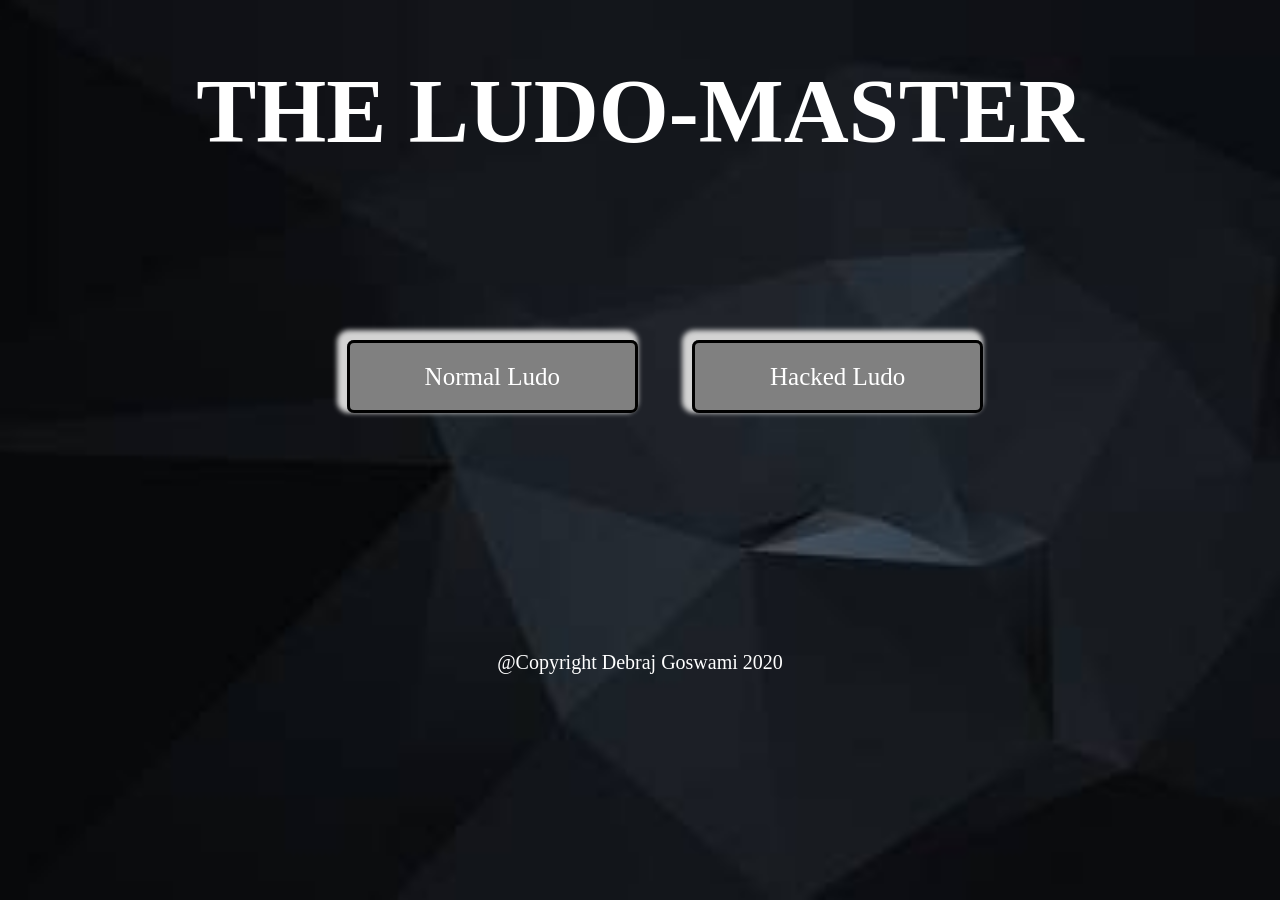
<file: SF-task3-master/index.html>
<!DOCTYPE html>
<html lang="en" dir="ltr">
  <head>
    <meta charset="utf-8">

    <title>LUDO-MASTER</title>
    <link rel="shortcut icon" href="favicon.ico" type="image/x-icon">
      <link rel="stylesheet" href="index.css">
  </head>
  <body>
    <div class="main">
    <div class="title"><h1>THE LUDO-MASTER</h1></div>
    <div class="button">
      <a href="ludo.html" class="game-button">Normal Ludo</a>
      <a href="hack.html" class="game-button">Hacked Ludo</a>
    </div>
    <div class="footer"><p>@Copyright Debraj Goswami 2020</p><div>
  </div>
  </body>
</html>
</file>
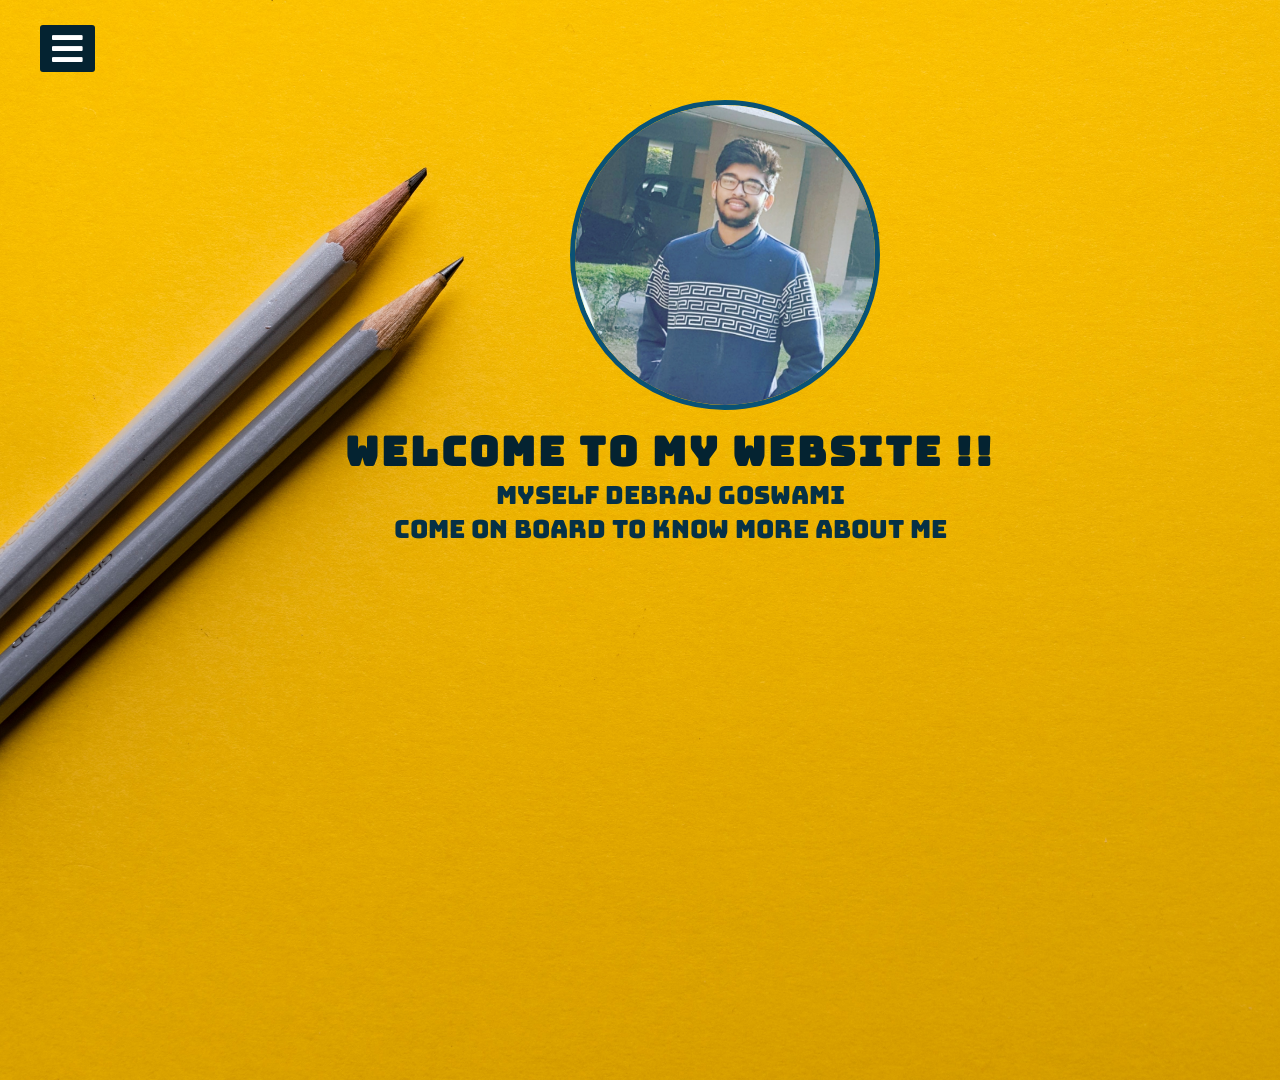
<file: Website-master/index.html>
<!DOCTYPE html>
<html>
  <head>
    <meta>
    <title>Portfolio Website</title>
      <link rel="icon" href="icon.png">
      <link rel="stylesheet" href="Style.css">
        <link rel="stylesheet" href="https://use.fontawesome.com/releases/v5.13.0/css/all.css" integrity="sha384-Bfad6CLCknfcloXFOyFnlgtENryhrpZCe29RTifKEixXQZ38WheV+i/6YWSzkz3V" crossorigin="anonymous">
        <link href="https://fonts.googleapis.com/css2?family=Bungee&display=swap" rel="stylesheet">
      </head>
  <body>
      <input type="checkbox" id="check">

        <label for="check">
          <i class="fas fa-bars" id="btn"></i>
          <i class="fas fa-times" id="cancel"></i>
        </label>
        <div class="sidebar">
      <header>MY Profile</header>
      <ul>
        <li><a href="index.html"><i class="fas fa-home"></i> Home</a></li>
        <li><a href="academics.html"><i class="fas fa-user-graduate"></i> Academics</a></li>
        <li><a href="acheivements.html"><i class="fas fa-trophy"></i> Acheivements</a></li>
        <li><a href="contact.html"><i class="fas fa-id-card"></i> Contact</a></li>
        <li><a href="contact.html"><i class="fas fa-info-circle"></i> About</a></li>
      </ul>
      </div>
      <section id="bg">
        <img src="debraj.jpg" alt=" ">
        <div class="con">

        <h1 class="h">Welcome to my website !!</h1>
        <p class="a">Myself Debraj Goswami </p>
        <p class="a">Come on board to know more about me</p>

        </div>
      </section>

  </body>
</html>
</file>
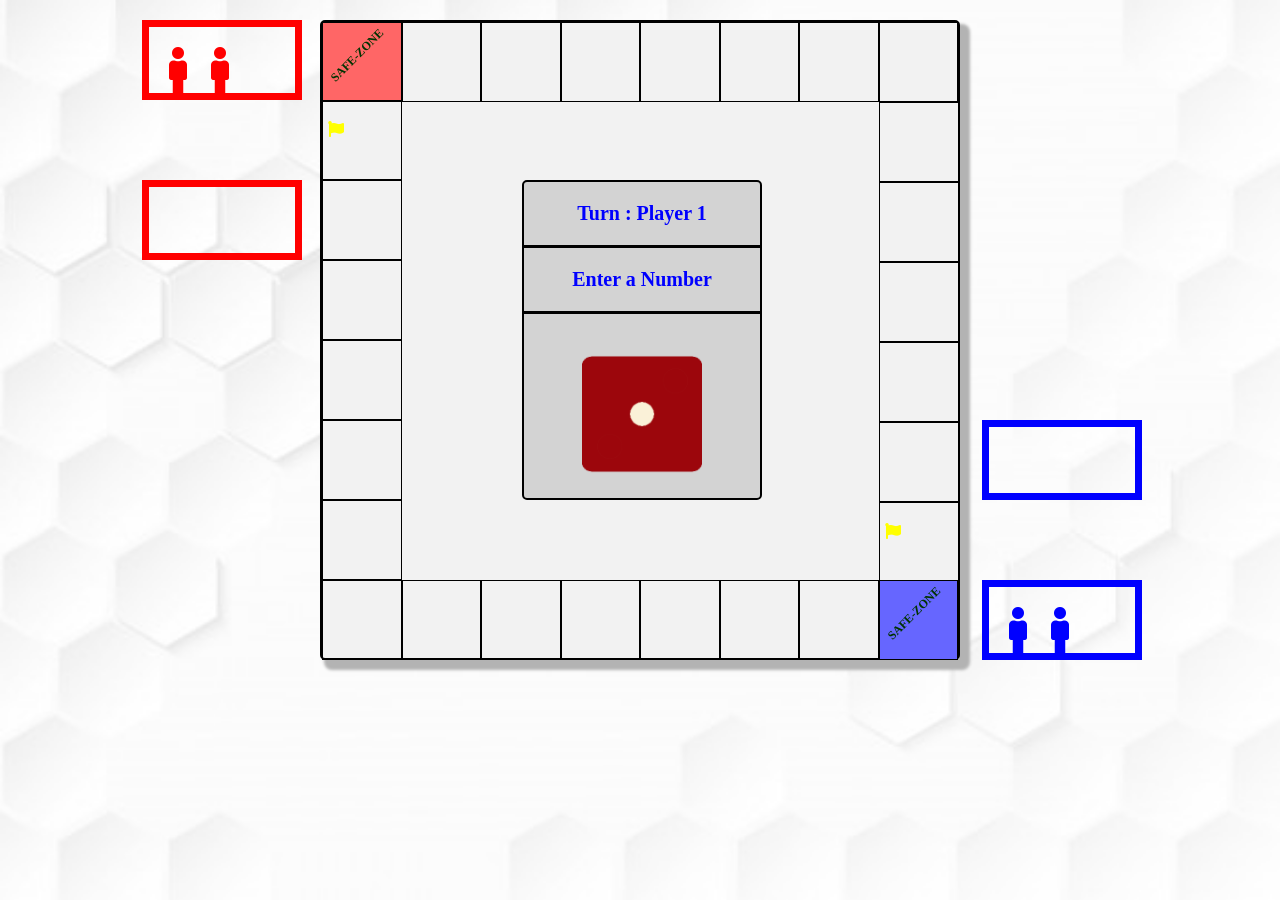
<file: SF-task3-master/hack.html>
<!DOCTYPE html>
<html lang="en" dir="ltr">
  <head>
    <meta charset="utf-8">

    <title>Hacked Ludo</title>
    <link rel="shortcut icon" href="favicon.ico" type="image/x-icon">
    <link rel="stylesheet" href="trial .css">
      <link rel="stylesheet" href="https://use.fontawesome.com/releases/v5.13.0/css/all.css" integrity="sha384-Bfad6CLCknfcloXFOyFnlgtENryhrpZCe29RTifKEixXQZ38WheV+i/6YWSzkz3V" crossorigin="anonymous">
  </head>
  <body>
    <div class="main">
      <div class="winner1"><h1>Player 1 Wins !!</h1>
        <a href="index.html" class = "win">RESTART</a>
      </div>
      <div class="winner2"><h1>Player 2 Wins !!</h1>
        <a href="index.html" class = "win">RESTART</a>
      </div>
      <div class="gameboard">
      <div class="row1">
        <div id="pos1" class="box active-color1"><h1 class= "active">SAFE-ZONE</h1></div>
        <div id="pos2" class="box"></div>
        <div id="pos3" class="box"></div>
        <div id="pos4" class="box"></div>
        <div id="pos5" class="box"></div>
        <div id="pos6" class="box"></div>
        <div id="pos7" class="box"></div>
        <div id="pos8" class="box"></div>
      </div>
      <div class="col2">
        <div id="pos9" class="box"></div>
        <div id="pos10" class="box"></div>
        <div id="pos11" class="box"></div>
        <div id="pos12" class="box"></div>
        <div id="pos13" class="box"></div>
        <div id="pos14" class="box"><i class="fas fa-flag"></i></div>


      </div>
      <div class="row2">
        <div id="pos22" class="box"></div>
        <div id="pos21" class="box"></div>
        <div id="pos20" class="box"></div>
        <div id="pos19" class="box"></div>
        <div id="pos19" class="box"></div>
        <div id="pos17" class="box"></div>
        <div id="pos16" class="box"></div>
        <div id="pos15" class="box active-color2"><h1 class= "active">SAFE-ZONE</h1></div>
      </div>
      <div class="col1">
        <div id="pos28" class="box"><i class="fas fa-flag"></i></div>
        <div id="pos27" class="box"></div>
        <div id="pos26" class="box"></div>
        <div id="pos25" class="box parent"></div>
        <div id="pos24" class="box"></div>
        <div id="pos23" class="box"></div>
      </div>
      <div class="roll">
        <p id="turn"> Turn : Player 1</p>
        <p id="status"> Enter a Number </p>
        <img id="dice" src="dice1.png">
      </div>
      <div id ="players1" class="players1 parent1a parent1b">
        <div id="p1a" class="player1a player1">
        <i class="fas fa-male fa-3x color1"></i>
        </div>
        <div id="p1b" class="player1b player1">
        <i class="fas fa-male fa-3x color1 "></i>
        </div>
      </div>
      <div id ="players2" class="players2 parent2a parent2b">
        <div id="p2a" class="player2a player2">
        <i class="fas fa-male fa-3x  color2"></i>
        </div>
        <div id="p2b" class="player2b player2">
          <i class="fas fa-male fa-3x  color2"></i>
        </div>
      </div>
      <div id="win-box1" class="win-box1"></div>
      <div id="win-box2" class="win-box2"></div>

      </div>
    </div>
      <script src="https://ajax.googleapis.com/ajax/libs/jquery/3.5.1/jquery.min.js"></script>
    <script type="text/javascript" src="trial.js"></script>
  </body>
</html>
</file>
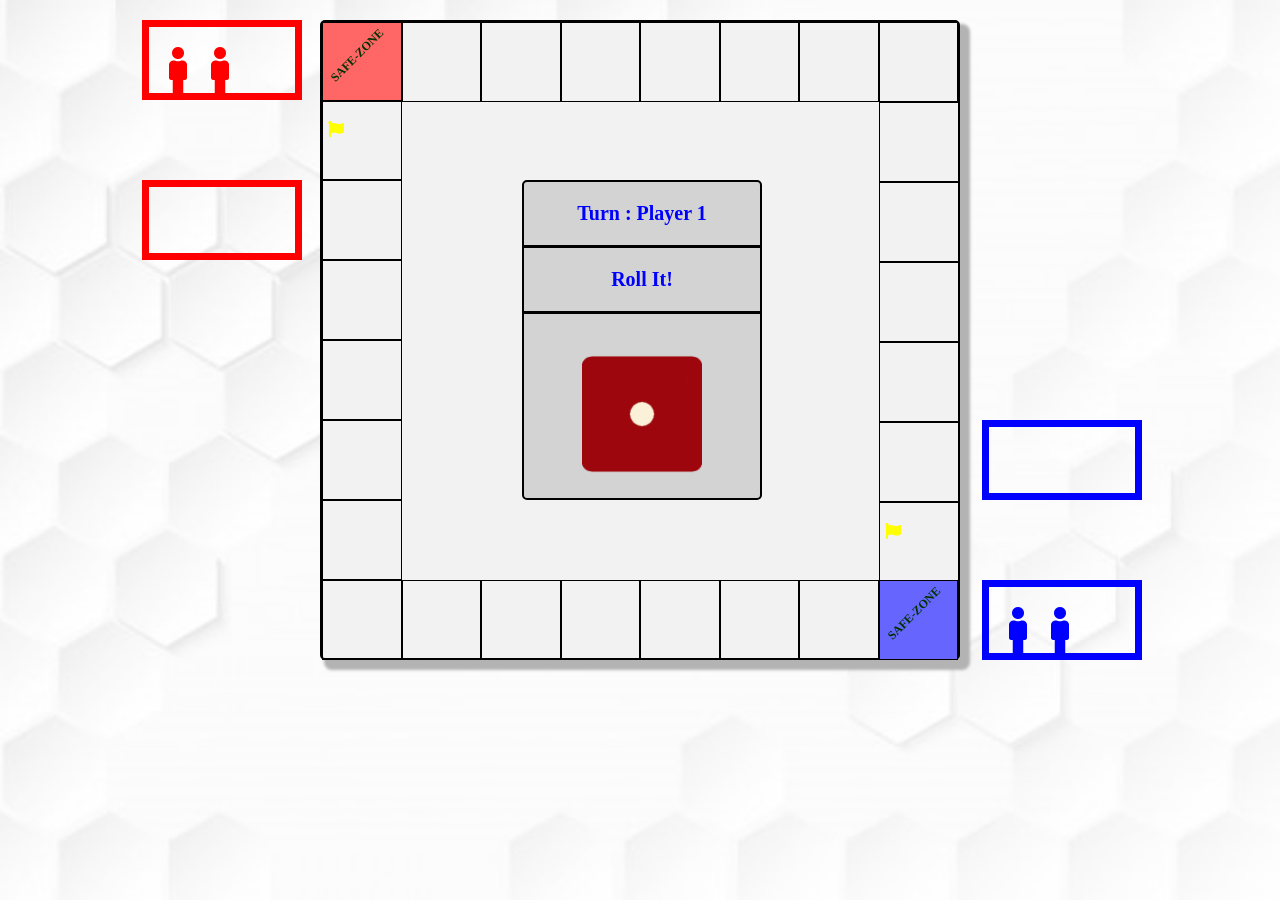
<file: SF-task3-master/ludo.html>
<!DOCTYPE html>
<html lang="en" dir="ltr">
  <head>
    <meta charset="utf-8">
    <title>Ludo Game</title>
    <link rel="shortcut icon" href="favicon.ico" type="image/x-icon">
    <link rel="stylesheet" href="trial .css">
      <link href="https://fonts.googleapis.com/css2?family=Abril+Fatface&display=swap" rel="stylesheet">
      <link rel="stylesheet" href="https://use.fontawesome.com/releases/v5.13.0/css/all.css" integrity="sha384-Bfad6CLCknfcloXFOyFnlgtENryhrpZCe29RTifKEixXQZ38WheV+i/6YWSzkz3V" crossorigin="anonymous">
  </head>
  <body>
    <div class="main">
      <div class="winner1"><h1>Player 1 Wins !!</h1>
        <a href="index.html" class = "win">RESTART</a>
      </div>
      <div class="winner2"><h1>Player 2 Wins !!</h1>
        <a href="index.html" class = "win">RESTART</a>
      </div>
      <div class="gameboard">
      <div class="row1">
        <div id="pos1" class="box active-color1"><h1 class= "active">SAFE-ZONE</h1></div>
        <div id="pos2" class="box"></div>
        <div id="pos3" class="box"></div>
        <div id="pos4" class="box"></div>
        <div id="pos5" class="box"></div>
        <div id="pos6" class="box"></div>
        <div id="pos7" class="box"></div>
        <div id="pos8" class="box"></div>
      </div>
      <div class="col2">
        <div id="pos9" class="box"></div>
        <div id="pos10" class="box"></div>
        <div id="pos11" class="box"></div>
        <div id="pos12" class="box"></div>
        <div id="pos13" class="box"></div>
        <div id="pos14" class="box"><i class="fas fa-flag"></i></div>


      </div>
      <div class="row2">
        <div id="pos22" class="box"></div>
        <div id="pos21" class="box"></div>
        <div id="pos20" class="box"></div>
        <div id="pos19" class="box"></div>
        <div id="pos19" class="box"></div>
        <div id="pos17" class="box"></div>
        <div id="pos16" class="box"></div>
        <div id="pos15" class="box active-color2"><h1 class= "active">SAFE-ZONE</h1></div>
      </div>
      <div class="col1">
        <div id="pos28" class="box"><i class="fas fa-flag"></i></div>
        <div id="pos27" class="box"></div>
        <div id="pos26" class="box"></div>
        <div id="pos25" class="box parent"></div>
        <div id="pos24" class="box"></div>
        <div id="pos23" class="box"></div>
      </div>
      <div class="roll">
        <p id="turn"> Turn : Player 1</p>
        <p id="status"> Roll It! </p>
        <img id="dice" src="dice1.png">
      </div>
      <div id ="players1" class="players1 parent1a parent1b">
        <div class="player1a player1">
        <i class="fas fa-male fa-3x color1 "></i>
        </div>
        <div class="player1b player1">
        <i class="fas fa-male fa-3x   color1 "></i>
        </div>
      </div>
      <div id ="players2" class="players2 parent2a parent2b">
        <div  class="player2a player2">
        <i class="fas fa-male fa-3x  color2"></i>
        </div>
        <div class="player2b player2">
          <i class="fas fa-male fa-3x  color2"></i>
        </div>
      </div>
      <div id="win-box1" class="win-box1"></div>
      <div id="win-box2" class="win-box2"></div>

      </div>
    </div>
      <script src="https://ajax.googleapis.com/ajax/libs/jquery/3.5.1/jquery.min.js"></script>
    <script type="text/javascript" src="ludo.js"></script>
  </body>
</html>
</file>
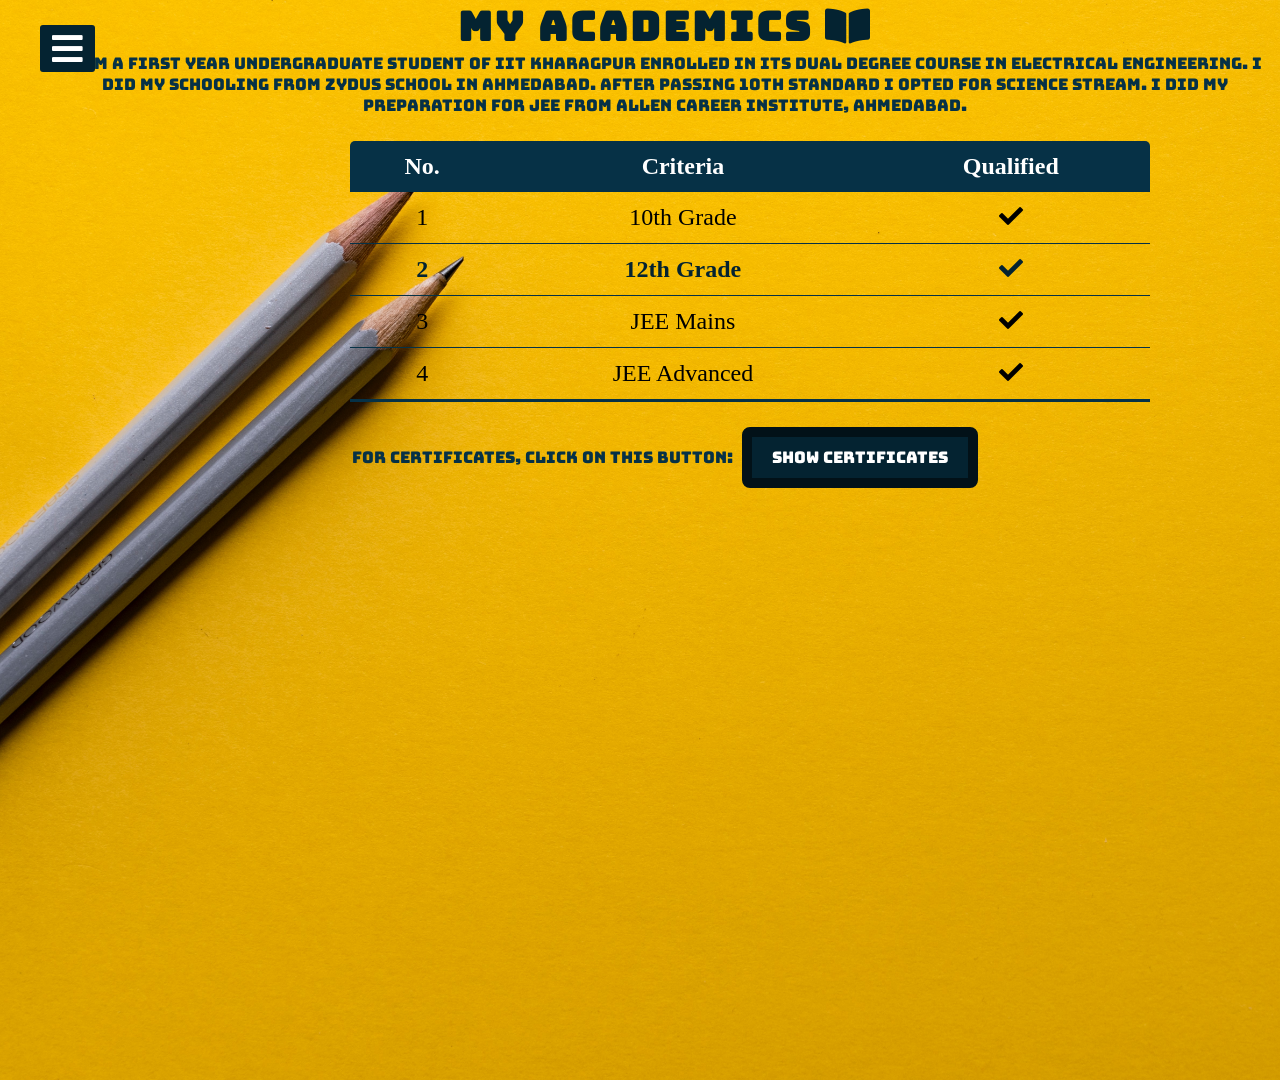
<file: Website-master/academics.html>
<!DOCTYPE html>
<html>
  <head>
    <title>Portfolio Website</title>
      <link rel="icon" href="icon.png">
      <link rel="stylesheet" href="Style.css">
        <link rel="stylesheet" href="https://use.fontawesome.com/releases/v5.13.0/css/all.css" integrity="sha384-Bfad6CLCknfcloXFOyFnlgtENryhrpZCe29RTifKEixXQZ38WheV+i/6YWSzkz3V" crossorigin="anonymous">
        <link href="https://fonts.googleapis.com/css2?family=Bungee&display=swap" rel="stylesheet">

  </head>
  <body>
      </section>
    <input type="checkbox" id="check">

      <label for="check">
        <i class="fas fa-bars" id="btn"></i>
        <i class="fas fa-times" id="cancel"></i>
      </label>
      <div class="sidebar">
    <header>MY Profile</header>
    <ul>
      <li><a href="index.html"><i class="fas fa-home"></i> Home</a></li>
      <li><a href="academics.html"><i class="fas fa-user-graduate"></i> Academics</a></li>
      <li><a href="acheivements.html"><i class="fas fa-trophy"></i> Acheivements</a></li>
      <li><a href="contact.html"><i class="fas fa-id-card"></i> Contact</a></li>
      <li><a href="contact.html"><i class="fas fa-id-card"></i> About</a></li>
    </ul>
  </div>
        <section>
      <div class="acad">

      <h1>MY ACADEMICS  <i class="fas fa-book-open"></i> </h1>
      <p class="b"> I am a first year undergraduate student of IIT Kharagpur enrolled in its dual degree course in electrical engineering. I did my schooling from Zydus School in Ahmedabad. After passing 10th standard I opted for science stream. I did my preparation for jee from Allen Career Institute, Ahmedabad. </p>
      <table class="table">
        <thead>
          <tr>
            <th> No. </th>
            <th> Criteria </th>
            <th> Qualified </th>
          </tr>
        </thead>
        <tbody>
          <tr>
            <td> 1 </td>
            <td>10th Grade</td>
            <td><i class="fas fa-check"></i> </td>
          </tr>
          <tr class="active">
            <td> 2 </td>
            <td>12th Grade</td>
            <td> <i class="fas fa-check"></i> </td>
          </tr>
          <tr>
            <td> 3   </td>
            <td>JEE Mains</td>
            <td> <i class="fas fa-check"></i> </td>
          </tr>
          <tr>
            <td> 4   </td>
            <td>JEE Advanced</td>
            <td> <i class="fas fa-check"></i> </td>
          </tr>

        </tbody>
      </table>

      <p class="b"> For certificates, click on this button: <a href="certificates.html" target=_blank class="button"> Show Certificates </a></p>
        </div>

    </section>


  </body>
</html>
</file>
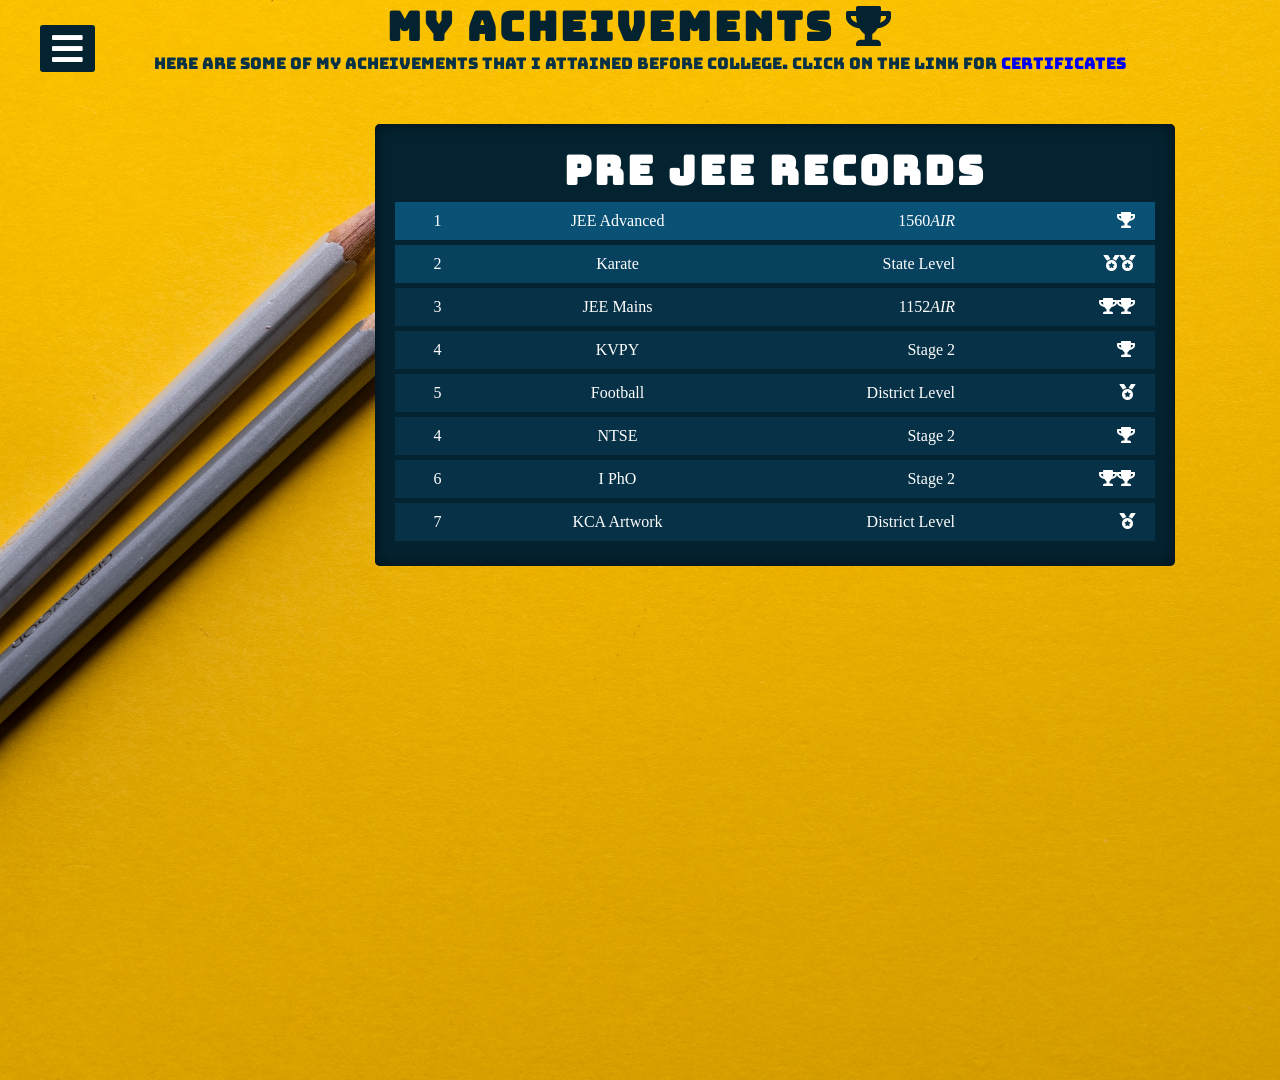
<file: Website-master/acheivements.html>
<!DOCTYPE html>
<html>
  <head>
    <meta>
    <title>Portfolio Website</title>
      <link rel="icon" href="icon.png">
      <link rel="stylesheet" href="Style.css">
        <link rel="stylesheet" href="https://use.fontawesome.com/releases/v5.13.0/css/all.css" integrity="sha384-Bfad6CLCknfcloXFOyFnlgtENryhrpZCe29RTifKEixXQZ38WheV+i/6YWSzkz3V" crossorigin="anonymous">
        <link href="https://fonts.googleapis.com/css2?family=Bungee&display=swap" rel="stylesheet">
      </head>
  <body>
      <input type="checkbox" id="check">

        <label for="check">
          <i class="fas fa-bars" id="btn"></i>
          <i class="fas fa-times" id="cancel"></i>
        </label>
        <div class="sidebar">
      <header>MY Profile</header>
      <ul>
        <li><a href="index.html"><i class="fas fa-home"></i> Home</a></li>
        <li><a href="academics.html"><i class="fas fa-user-graduate"></i> Academics</a></li>
        <li><a href="acheivements.html"><i class="fas fa-trophy"></i> Acheivements</a></li>
        <li><a href="contact.html"><i class="fas fa-id-card"></i> Contact</a></li>
        <li><a href="contact.html"><i class="fas fa-info-circle"></i> About</a></li>
      </ul>
      </div>

      <section>

          <h1> MY ACHEIVEMENTS <i class="fas fa-trophy"></i> </h1>
          <p class="b"> Here are some of my acheivements that I attained before college.
          Click on the link for   <a href="certificates.html" target="_blank"> Certificates</a></p>

          <div class="acheive">
            <ul>
                <h1 class="t"> PRE JEE RECORDS </h1>
              <li>
                <span class="num">1</span>
                <span class="name">JEE Advanced</span>
                <span class="rank">1560<em>AIR</em></span>
                <span class="icon"><i class="fas fa-trophy"></i></span>
              </li>
              <li>
                <span class="num">2</span>
                <span class="name">Karate</span>
                <span class="rank">State Level</span>
                <span class="icon"><i class="fas fa-medal"></i><i class="fas fa-medal"></i></span>
              </li>
              <li>
                <span class="num">3</span>
                <span class="name">JEE Mains</span>
                <span class="rank">1152<em>AIR</em></span>
                <span class="icon"><i class="fas fa-trophy"></i><i class="fas fa-trophy"></i></span>
              </li>
              <li>

                <span class="num">4</span>
                <span class="name">KVPY</span>
                <span class="rank">Stage 2</span>
                <span class="icon"><i class="fas fa-trophy"></i></span>
              </li>
              <li>
                <span class="num">5</span>
                <span class="name">Football</span>
                <span class="rank">District Level</span>
                <span class="icon"><i class="fas fa-medal"></i></span>
              </li>
              <li>
                <span class="num">4</span>
                <span class="name">NTSE</span>
                <span class="rank">Stage 2</span>
                <span class="icon"><i class="fas fa-trophy"></i></span>
              </li>
              <li>
                <span class="num">6</span>
                <span class="name">I PhO</span>
                <span class="rank">Stage 2</span>
                <span class="icon"><i class="fas fa-trophy"></i><i class="fas fa-trophy"></i></span>
              </li>
              <li>
                <span class="num">7</span>
                <span class="name">KCA Artwork</span>
                <span class="rank">District Level</span>
                <span class="icon"><i class="fas fa-medal"></i></span>
              </li>
            </ul>

          </div>

      </section>

  </body>
</html>
</file>
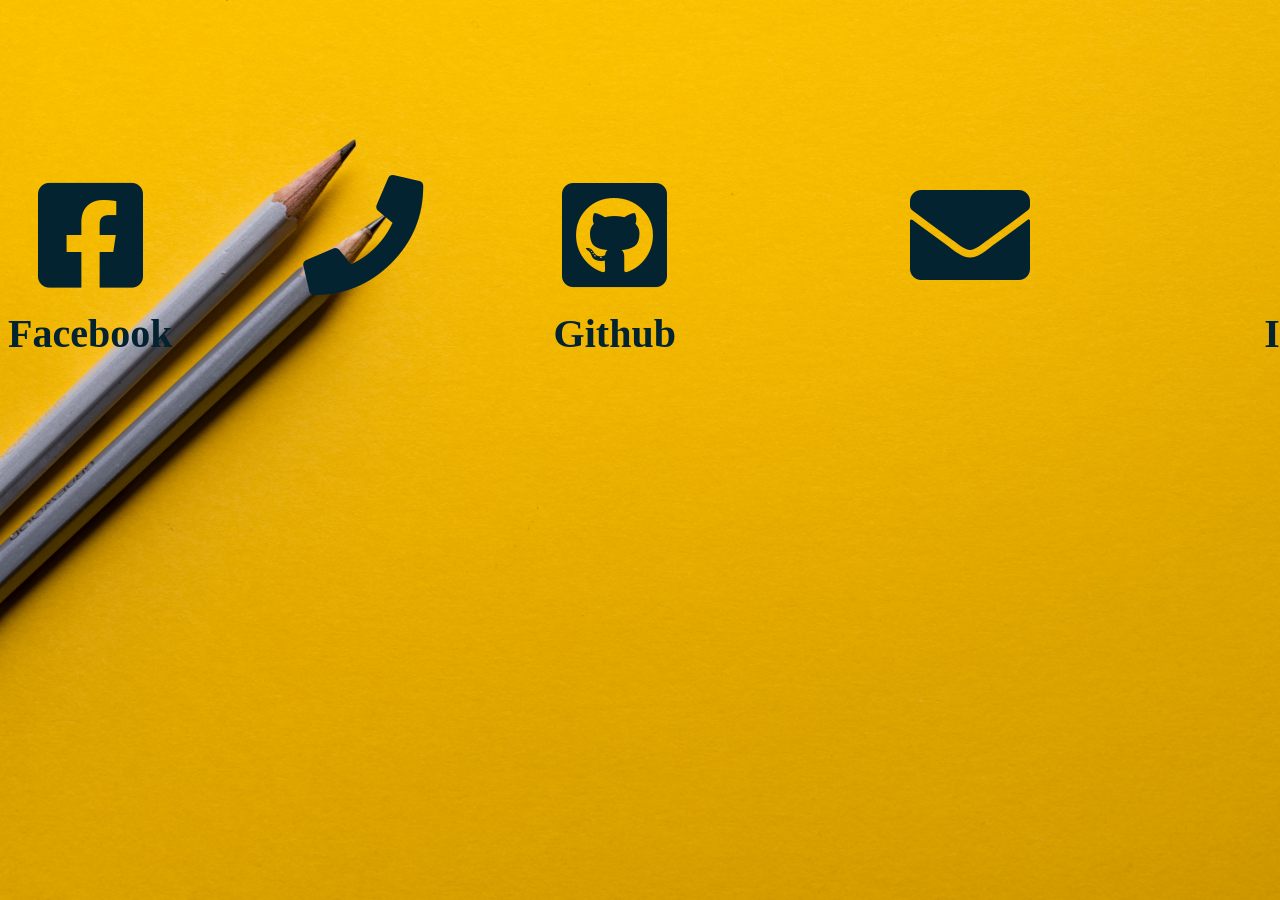
<file: Website-master/contact.html>
<!DOCTYPE html>
<html>
  <head>
    <title>Portfolio Website</title>
      <link rel="icon" href="icon.png">
      <link rel="stylesheet" href="contact.css">
        <link rel="stylesheet" href="https://use.fontawesome.com/releases/v5.13.0/css/all.css" integrity="sha384-Bfad6CLCknfcloXFOyFnlgtENryhrpZCe29RTifKEixXQZ38WheV+i/6YWSzkz3V" crossorigin="anonymous">
        <link href="https://fonts.googleapis.com/css2?family=Bungee&display=swap" rel="stylesheet">

  </head>
  <body>

    <section>
      <div class="container">
      <div class="box">
        <diV class="icon">
          <i class="fab fa-facebook-square"></i>
          <h4><a href="https://www.facebook.com/debraj.goswami.397" target="_blank"> Facebook </a></h4>

        </div>
      </div>
      <div class="box">
        <diV class="icon" class="anime">
          <i class="fas fa-phone"></i>
          <h4>8156008301</h4>


        </div>
      </div>
      <div class="box">
        <diV class="icon">
          <i class="fab fa-github-square"></i>
          <h4><a href="https://github.com/Debraj8301" target="_blank"> Github </a></h4>

        </div>
      </div>

      <div class="box">
        <diV class="icon" class="anime">
          <i class="fas fa-envelope"></i>
          <h4>gdebraj191@gmail.com</h4>
        </div>
      </div>
      <div class="box">
        <diV class="icon">
          <i class="fab fa-instagram-square"></i>
          <h4><a href="https://www.instagram.com/debraj8301/" target="_blank"> Instagram  </a></h4>

        </div>
      </div>
    </div>
    <footer id="f">
      <a href="index.html"> Back </a>
    </footer>
      </section>

  </body>
</html>
</file>
<file: SF-task3-master/index.css>
* {
  margin: 0;
  padding: 0;
  box-sizing: border-box;
  text-decoration: none;
}

.main {
  background-image: url(index.jpg);
  position: relative;
  background-size: cover;
  margin: auto;
  width: 100%;
  min-height: 100vh;

}
.title {
  text-align: center;
  color: white;
  font-size: 45px;
  margin: auto;
  padding-top: 60px;

}
.button {
  margin-top: 200px;
  text-align: center;
  display: block;
  text-align: center;
}
.game-button {
  padding: 20px 75px;
  background-color: grey;
  color: white;
  border: 3px solid black;
  border-radius: 7px;
  font-size: 25px;
  box-shadow: -5px -5px 5px 5px lightgrey;
  margin-top: 50px;
  margin-left: 50px;
}
 a:hover {
  background-color: black;
  box-shadow: 0 0 0 0;
}
.footer {
  text-align: center;
  font-size: 20px;
  color: white;
  margin-top: 260px;
}
@media screen and (max-width: 600px){
  .title {
    font-size: 30px;
  }

}
@media screen and (max-width: 450px){
  .title {
    font-size: 25px;
  }
  .button {
    margin-top: 200px;
  }
}
</file>
<file: Website-master/Style.css>
* {
 padding: 0;
 margin: 0;
 text-decoration: none;
 list-style: none;
}
/* to style the list on the acheivements page */
.acheive ul{
  position: absolute;
  width: 800px;
  margin-top: 50px;
  margin-left: 375px;
  padding: 20px;
  box-sizing: border-box;
  background: #042331;
  box-shadow: inset 0 0 15px #021017;
  border-radius: 5px;
  overflow: hidden;

}
.acheive ul li {
  display: flex;
  background: #063146;
  padding: 10px 20px;
  color: #fff;
  margin: 5px 0;
  transition: 0.5s;
}
.acheive ul li:nth-child(1){
  background: #0c628d;
}
.acheive ul li:nth-child(2){
  background: #0a5275;
}
.acheive ul li:nth-child(3){
  background: #08415e;
}
.acheive ul li span:nth-child(1){
  width: 50px;
}
.acheive ul li span:nth-child(2){
  width: 350px;
}
.acheive ul li span:nth-child(3){
  width: 200px;
  text-align: right;
}
.acheive ul li span:nth-child(4){
  width: 200px;
  text-align: right;
}
.acheive ul li:hover {
  transform: scale(1.06);
  background:  #042331;
  cursor: pointer;
}
section {
  background: url("bimage.jpg");
  background-size: cover;
  height: 120vh;
  transition: all 0.5s;
  cursor: pointer;
  text-align: center;

}
/* To style the side navigation bar */
.sidebar {
  position: fixed;
  left: -250px;
  width: 250px;
  height: 100%;
  background: #042331;
  transition: all .5s ease;
}
.sidebar header {
  font-size: 22px;
  color: white;
  text-align: center;
  line-height: 70px;
  background: #063146;
  user-select: none;
}
.sidebar ul a {
  display: block;
  height: 100%;
  width: 100%;
  line-height: 65px;
  font-size: 20px;
  color: white;
  padding-left: 40px;
  box-sizing: border-box;
  border-top: 1px solid rgba(255,255,255,.1);
  border-bottom: 1px solid black;
  transition: 0.4s;
}
ul li:hover a {
  padding-left: 50px;
}
.sidebar ul a li{
  margin-right: 16px;
}
#check{
  display: none;
}
label #btn, label #cancel {
  position: absolute;
  cursor: pointer;
  background: #042331;
  border-radius: 3px;
}
label #btn {
  left: 40px;
  top: 25px;
  font-size: 35px;
  color: white;
  padding: 6px 12px;
}
label #cancel {
  z-index: 1111;
  left: -195px;
  top: 17px;
  font-size: 30px;
  color: #0a5275;
  padding: 4px 9px;
  transition: all 0.5s ease;
}
#check:checked ~ .sidebar {
  left: 0;
}
#check:checked ~ label #btn {
  left: 250px;
  opacity: 0;
  pointer-events: none;
}
#check:checked ~ label #cancel {
  left: 195px;

}
#check:checked ~ section {
  margin-left: 250px;

}
/* for styling the home page profile image */
img {
  float: right;
  height: 300px;
  margin-right: 400px;
  margin-top: 100px;
  border-radius: 100%;
  border: 5px solid #0a5275;

}
img:hover {
  box-shadow: 0 0 8px 5px rgba(0, 140, 186, 0.5);
}

/* for styling the headers and paragraphs */
h1 {
  font-size: 40px;
  font-family: 'Bungee', cursive;
  color: #042331;
  letter-spacing: 3px;


}
.h:hover{
  transform: scale(1.1);
  cursor: pointer;
  transition-delay: 0.333s;
}
.t {
  font-size: 40px;
  font-family: 'Bungee', cursive;
  color: white;
  text-align: center;
  letter-spacing: 3px;
}

.a{
  font-size: 25px;
  font-family: 'Bungee', cursive;
  color: #063146;

}
.b {
  font-family: 'Bungee', cursive;
  color: #063146;
}

/* for styling the divs on different pages */
.con {
  float: right;
  margin-right: -425px;
  margin-top: 425px;
  text-align: center;
}



.acad {
    margin-left: 50px;
    text-align: center;


}
/* to style the table on the academics page */
.table {
  align-items: center;
  align-self: center;
  border-collapse: collapse;
  margin:  25px 300px;
  font-size: 1.5em;
  min-width: 800px;
  border-radius: 5px 5px 0 0;
  overflow: hidden;
  transition: 0.5s;
}
.table thead tr {
  background-color: #063146;
  color: white;
  text-align: center;
  font-weight: bold;
}
.table th, .table td {
  padding: 12px 15px;
}
.table tbody tr {
    border-bottom: 1px solid #063146;
}
.table tbody tr:last-of-type {
  border-bottom: 3px solid #063146;
}
.table tbody tr.active {
  font-weight: bold;
  color: #042331;
}
.table tbody tr:hover {
  color: #042331;
  font-weight: bold;
  cursor: pointer;
  transform: scale(1.06);
}

/* for styling the buttons */
.button {
  background-color: #042331;
  border: 10px solid #021118;
  border-radius: 8px;
  color: white;
  padding: 10px 20px;
  text-align: center;
  text-decoration: none;
  display: inline-block;
  font-size: 16px;
  margin-left: 5px;

}
#f{
  margin-left: 1300px;
  margin-top: 70px;
}
#f a {
  background-color: #042331;
  border: 10px solid #021118;
  border-radius: 8px;
  color: white;
  padding: 20px 35px;
  text-align: center;
  text-decoration: none;
  display: inline-block;
  font-size: 30px;

}
</file>
<file: SF-task3-master/trial .css>
* {
  margin: 0;
  padding: 0;
  box-sizing: border-box;
  list-style: none;
  text-decoration: none;
}

.main {
  width: 100%;
  height: 100vh;
  background: url("b.jpg");
  background-size: cover;
  display: flex;

}
.winner1 {
  margin: auto;

  font-size: 50px;
  color: red;
  font-family: 'Abril Fatface', cursive;
  text-align: center;
  display: block;
}
.winner1 h1{
  padding-bottom: 50px;
}
.winner2 {
  margin: auto;
  font-size: 40px;
  color: blue;
  font-family: 'Abril Fatface', cursive;
  text-align: center;
  display: none;
}
.winner2 h1{
  padding-bottom: 50px;
}
.win {
  padding: 20px 75px;
  background-color: grey;
  color: white;
  border: 3px solid black;
  border-radius: 7px;
  font-size: 25px;
  box-shadow: -5px -5px 5px 5px lightgrey;
  margin-top: 200px;
}
.gameboard {

  position: relative;
  display: none;
  height: 640px;
  width: 640px;
  border: solid 2px black;
  box-shadow: 7px 7px 3px 3px #b3b3b3;
  margin: auto;
  margin-top: 20px;
  transition-delay: 1s;
  cursor:pointer;
  background-color: #f2f2f2;
  border-radius: 5px;
}
.active {
  font-size: 12px;
  vertical-align: middle;
  margin: auto;
  transform: rotate(-45deg);
  color: #003300;
  position: absolute;
  margin-top: 25px;
}
.row1{
  height: 80px;
  display: flex;

}
.box {
  width: 80px;
  height: 80px;
  border: 1px solid black;
  margin: 0;
  padding: 0;
  display: flex;
  
}
.col2 {
  width: 80px;
  margin-left: 557px;
  display: flex;
  flex-direction: column;
}
.row2 {
  height: 80px;
  display: flex;
  margin-top: -2px;
}
.col1 {
  width: 80px;
  display: flex;
  flex-direction: column;
  margin-top: -560px;
}
.roll {
  background-color: lightgrey;
  border: 2px solid black;
  height: 320px;
  width: 240px;
  text-align: center;
  font-size: 20px;
  margin-top: -400px;
  margin-left: 200px;
  border-radius: 5px;

}
.roll p {
  padding: 20px;
  border-bottom: 3px solid black;
  color : blue;
  font-weight: bold;
}
.roll img {
  width: 120px;
  padding-top: 40px;

}

.players1 {
  margin-left: -180px;
  margin-top: -480px;
  width: 160px;
  height: 80px;
  border: 7px solid red;
}


.players1 .fas {
  color: red;
  margin-left: 20px;
  margin-top: 20px;
}
.players2 {
  margin-left: 660px;
  margin-top: 480px;
  width: 160px;
  height: 80px;
  border: 7px solid blue;
}
.players2 .fas {
  color: blue;
  margin-left: 20px;
  margin-top: 20px;
}
.player1a, .player1b, .player2a, .player2b {
  display: inline;
  margin: auto;
  z-index: 100;
}
.win-box1 {
  width: 160px;
  height: 80px;
  border: 7px solid red;
  margin-top: -480px;
  margin-left: -180px;
}
.win-box1 .fas {
  color: red;
  margin-left: 20px;
  margin-top: 20px;
}
.win-box2 {
  width: 160px;
  height: 80px;
  border: 7px solid blue;
  margin-left: 660px;
  margin-top: 160px;
}
.win-box2 .fas {
  color: blue;
  margin-left: 20px;
  margin-top: 20px;
}
#input  {
    margin-top: 10px;
  height: 160px;
  text-align: center;

}
.color1 {
  color : red;
}
.color2 {
  color: blue;
}
.red {
  background-color: #ffb3b3;
}

.orange{
  background-color: #b3b3ff;
}
.border {

  border: 3px solid black;
}

.active-color1 {
  background-color: #ff6666;
  vertical-align :middle;
}
.active-color2 {
  background-color: #6666ff;
}
.fa-flag {
  margin-top: 20px;
  margin-left: 5px;
  color: yellow;

}
@media screen and (max-width: 1024px){
  .gameboard {
    margin-top: 200px;
  }
}
@media screen and (max-width: 750px){
  .gameboard {
    margin-top: 200px;
  }
  #players1 {
    margin-left: 100px;
    margin-top: -100px;
  }
}
</file>
<file: Website-master/contact.css>
* {
 padding: 0;
 margin: 0;
 text-decoration: none;
 list-style: none;
}

section {
  background: url("bimage.jpg");
  background-size: cover;
  height: 100vh;
  transition: all 0.5s;
}
/* for styling the contact page division */
.container {
  width: 1450px;
  margin: 0 auto;
  display: flex;
  justify-content: space-between;

}
.container .box {
  text-align: center;
  margin-top: 175px;
  transition-delay: 0.3333s;
}
.container .box .icon .fab, .fas {
  font-size: 120px;
  cursor: pointer;
  color: #042331;
}

.container .box .icon h4 {
  position: relative;
  font-weight: 400px;
  overflow: hidden;
  margin: 0;
  padding: 5px 8px;
  font-size: 35px;
  margin-top: 10px;
   color: #042331;
   transition-delay: 0.333s;
   color: transparent;
}
.container .box .icon h4 {
  font-weight: 600px;
  font-size: 40px;
}
.container .box .icon a {
  color: #042331;
}
.container .box .icon .fab:hover ~ h4{
  color: #042331;
}
.container .box .icon .fas:hover ~ h4{
  color: #042331;
}
.container .box .icon h4:before{
  content: '';
  position: absolute;
  top: 0;
  left: 100%;
  width: 100%;
  height: 100%;
  background: #b36b00;
  transition: 0.5s;
  border-radius: 8px;
}
/* for the transition effect on the phone and email icons */
.container .box .icon .fab:hover ~ h4:before{

  left: -100%;
}



.container .box .icon .fas:hover ~ h4:before{

  left: -100%;
}

/* for styling the back button */
#f{
  margin-left: 1300px;
  margin-top: 180px;
}
#f a {
  background-color: #042331;
  border: 10px solid #021118;
  border-radius: 8px;
  color: white;
  padding: 20px 35px;
  text-align: center;
  text-decoration: none;
  display: inline-block;
  font-size: 30px;

}
</file>
